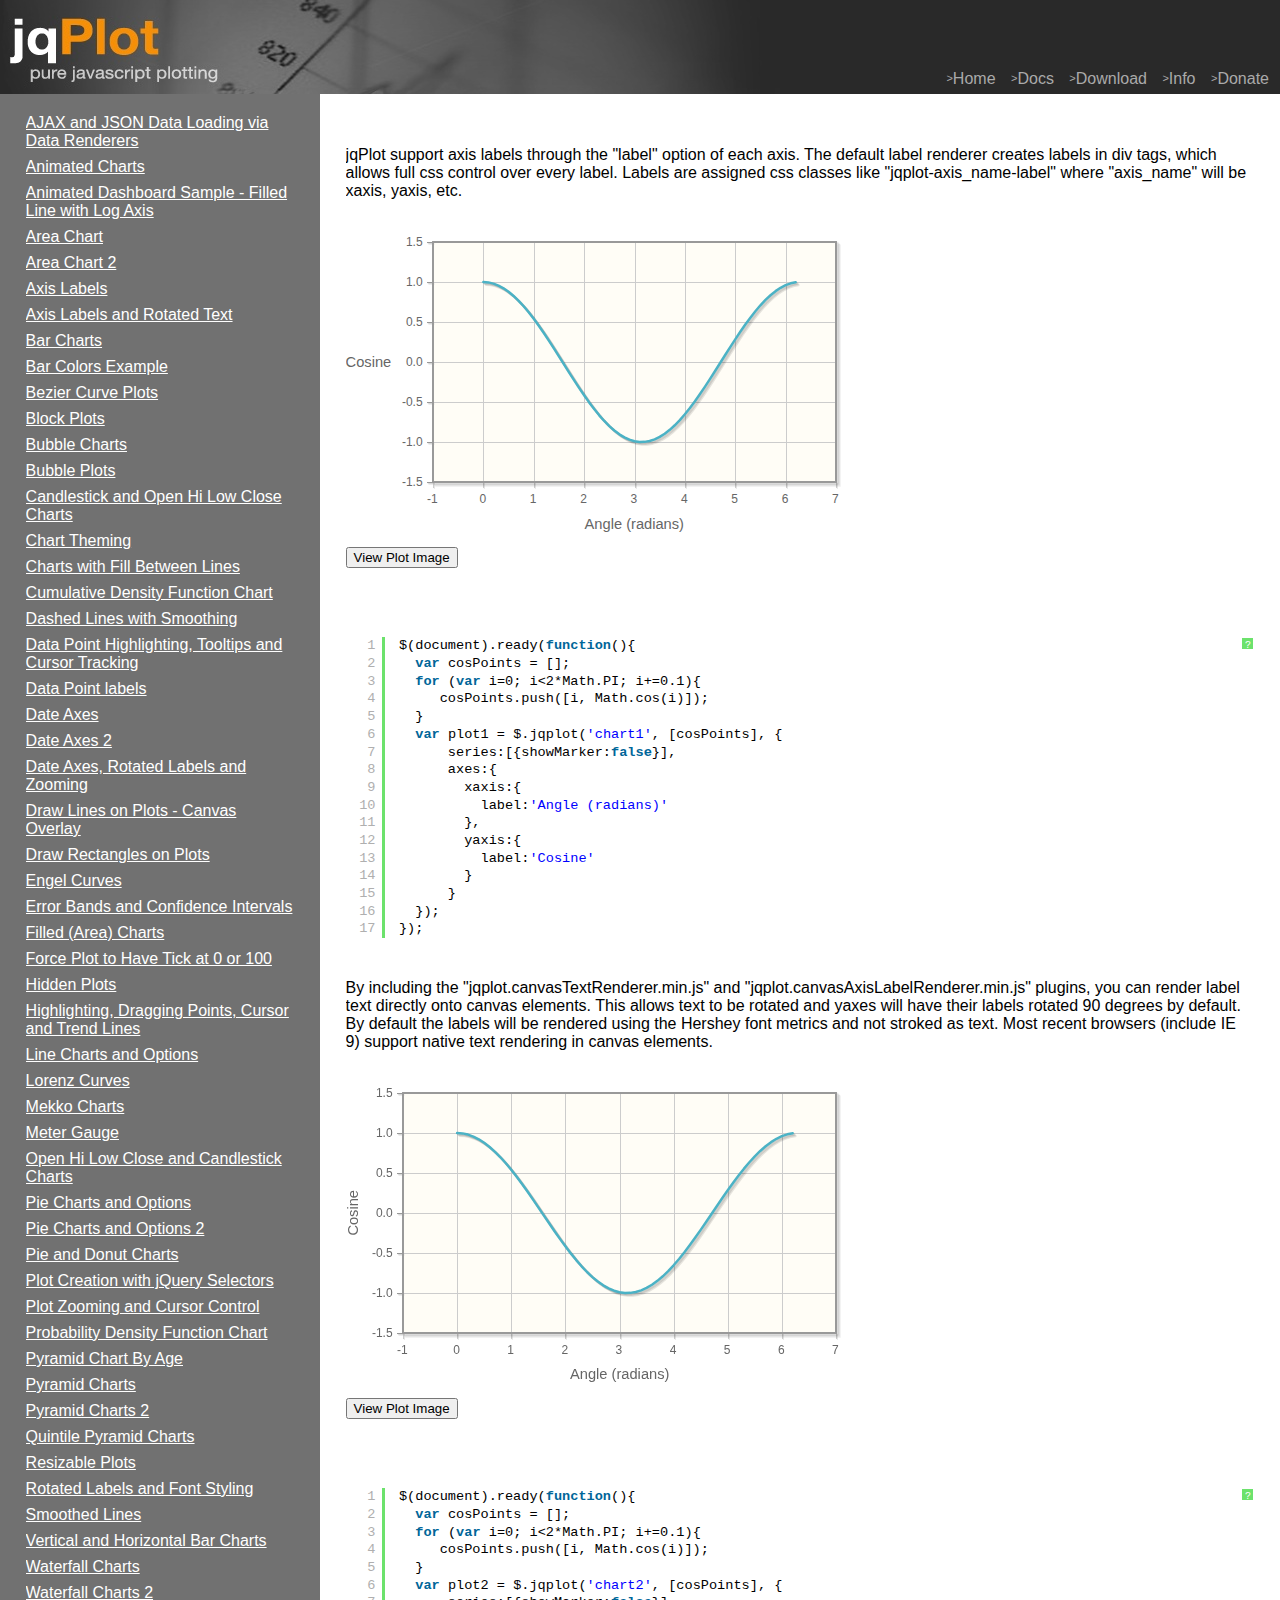
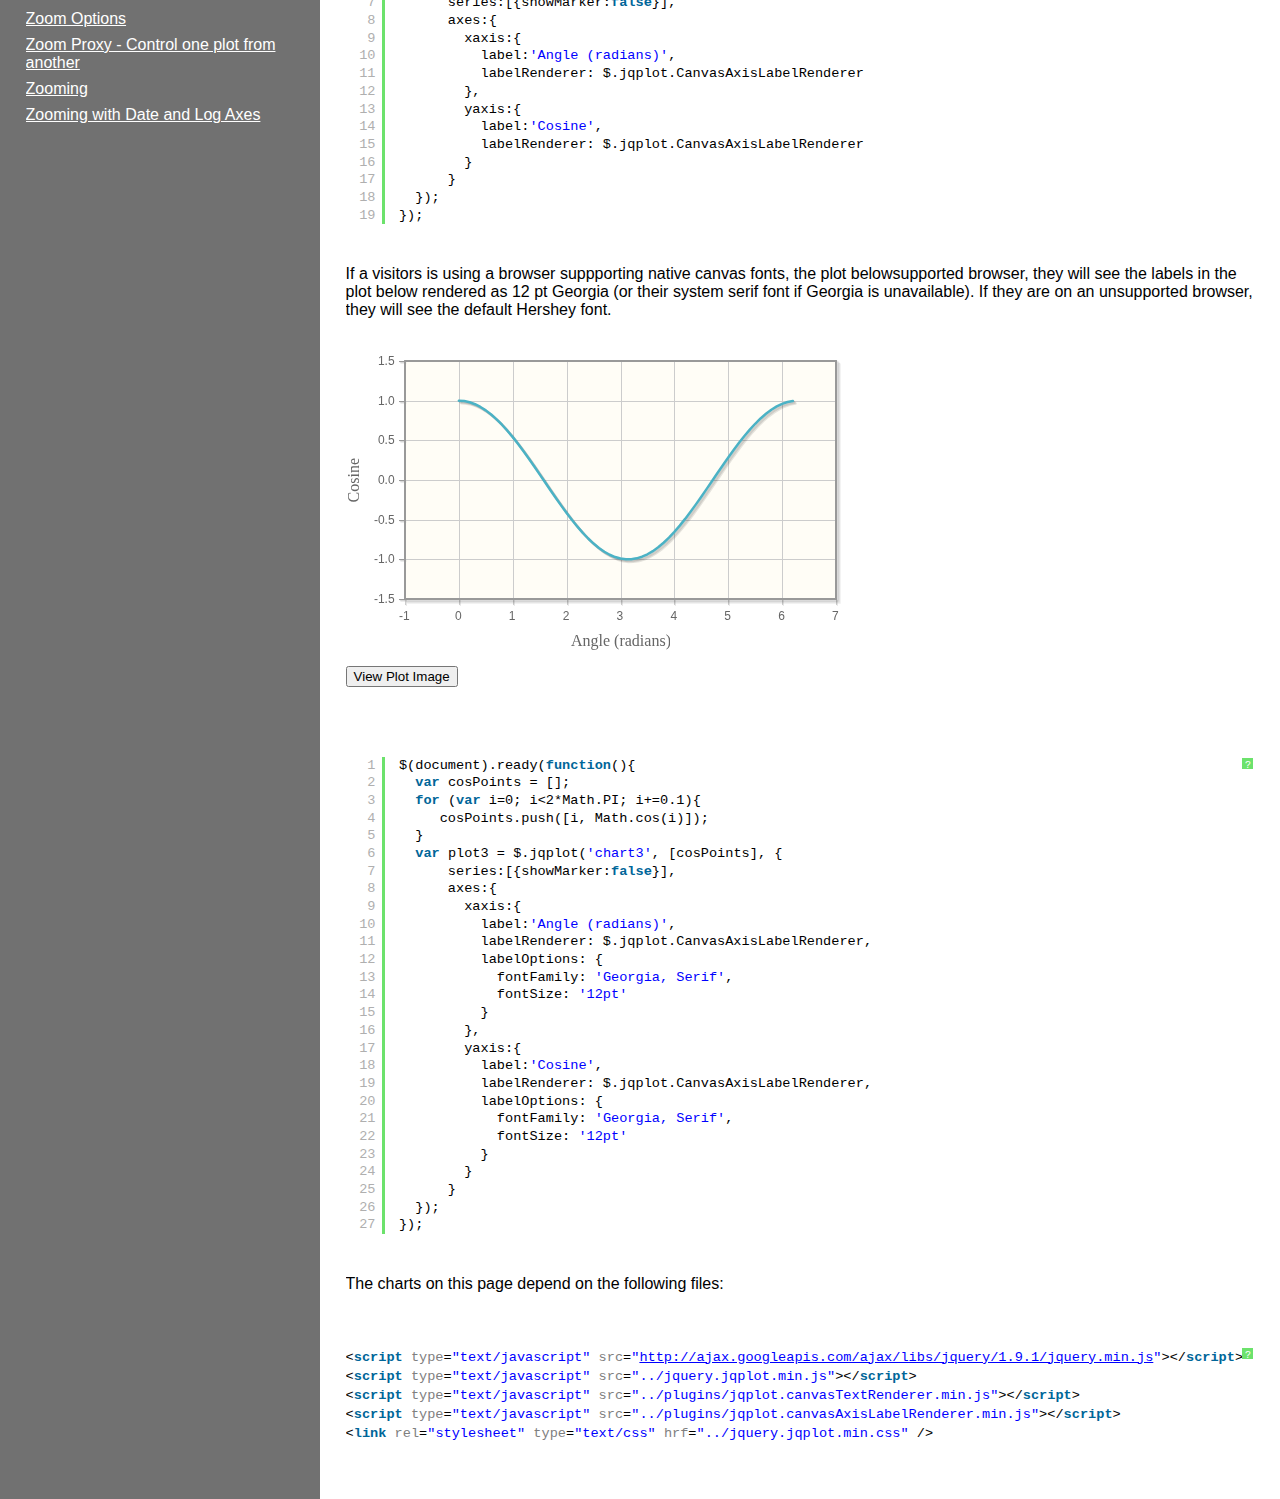
<file: web/src/examples/axisLabelTests.html>
<!DOCTYPE html>

<html>
<head>

    <title>Axis Labels</title>

    <link class="include" rel="stylesheet" type="text/css" href="../jquery.jqplot.min.css" />
    <link rel="stylesheet" type="text/css" href="examples.min.css" />
    <link type="text/css" rel="stylesheet" href="syntaxhighlighter/styles/shCoreDefault.min.css" />
    <link type="text/css" rel="stylesheet" href="syntaxhighlighter/styles/shThemejqPlot.min.css" />
  
    <!--[if lt IE 9]><script language="javascript" type="text/javascript" src="../excanvas.js"></script><![endif]-->
    <script class="include" type="text/javascript" src="http://ajax.googleapis.com/ajax/libs/jquery/1.9.1/jquery.min.js"></script>
    
   
</head>
<body>
    <div id="header">
        <div class="nav">
            <a class="nav" href="../../../index.php"><span>&gt;</span>Home</a>
            <a class="nav"  href="../../../docs/"><span>&gt;</span>Docs</a>
            <a class="nav"  href="../../download/"><span>&gt;</span>Download</a>
            <a class="nav" href="../../../info.php"><span>&gt;</span>Info</a>
            <a class="nav"  href="../../../donate.php"><span>&gt;</span>Donate</a>
        </div>
    </div>
    <div class="colmask leftmenu">
      <div class="colleft">
        <div class="col1" id="example-content">

  
<!-- Example scripts go here -->

<p>jqPlot support axis labels through the "label" option of each axis.  The default label renderer creates labels in div tags, which allows full css control over every label.  Labels are assigned css classes like "jqplot-axis_name-label" where "axis_name" will be xaxis, yaxis, etc.</p>

<div id="chart1" style="height:300px; width:500px;"></div>

<pre class="code prettyprint brush: js"></pre>


<p>By including the "jqplot.canvasTextRenderer.min.js" and "jqplot.canvasAxisLabelRenderer.min.js" plugins, you can render label text directly onto canvas elements.  This allows text to be rotated and yaxes will have their labels rotated 90 degrees by default.   By default the labels will be rendered using the Hershey font metrics and not stroked as text.  Most recent browsers (include IE 9) support native text rendering in canvas elements.</p>

<div id="chart2" style="height:300px; width:500px;"></div>

<pre class="code prettyprint brush: js"></pre>

      
<p>If a visitors is using a browser suppporting native canvas fonts, the plot belowsupported browser, they will see the labels in the plot below rendered as 12 pt Georgia (or their system serif font if Georgia is unavailable).  If they are on an unsupported browser, they will see the default Hershey font.</p>

<div id="chart3" style="height:300px; width:500px;"></div>

<pre class="code prettyprint brush: js"></pre>


  
<script class="code" type="text/javascript">
$(document).ready(function(){
  var cosPoints = []; 
  for (var i=0; i<2*Math.PI; i+=0.1){ 
     cosPoints.push([i, Math.cos(i)]); 
  } 
  var plot1 = $.jqplot('chart1', [cosPoints], {  
      series:[{showMarker:false}],
      axes:{
        xaxis:{
          label:'Angle (radians)'
        },
        yaxis:{
          label:'Cosine'
        }
      }
  });
});
</script>
  
<script class="code" type="text/javascript">
$(document).ready(function(){
  var cosPoints = []; 
  for (var i=0; i<2*Math.PI; i+=0.1){ 
     cosPoints.push([i, Math.cos(i)]); 
  } 
  var plot2 = $.jqplot('chart2', [cosPoints], {  
      series:[{showMarker:false}],
      axes:{
        xaxis:{
          label:'Angle (radians)',
          labelRenderer: $.jqplot.CanvasAxisLabelRenderer
        },
        yaxis:{
          label:'Cosine',
          labelRenderer: $.jqplot.CanvasAxisLabelRenderer
        }
      }
  });
});
</script>
  
<script class="code" type="text/javascript">
$(document).ready(function(){
  var cosPoints = []; 
  for (var i=0; i<2*Math.PI; i+=0.1){ 
     cosPoints.push([i, Math.cos(i)]); 
  } 
  var plot3 = $.jqplot('chart3', [cosPoints], {  
      series:[{showMarker:false}],
      axes:{
        xaxis:{
          label:'Angle (radians)',
          labelRenderer: $.jqplot.CanvasAxisLabelRenderer,
          labelOptions: {
            fontFamily: 'Georgia, Serif',
            fontSize: '12pt'
          }
        },
        yaxis:{
          label:'Cosine',
          labelRenderer: $.jqplot.CanvasAxisLabelRenderer,
          labelOptions: {
            fontFamily: 'Georgia, Serif',
            fontSize: '12pt'
          }
        }
      }
  });
});
</script>



<!-- End example scripts -->

<!-- Don't touch this! -->


    <script class="include" type="text/javascript" src="../jquery.jqplot.min.js"></script>
    <script type="text/javascript" src="syntaxhighlighter/scripts/shCore.min.js"></script>
    <script type="text/javascript" src="syntaxhighlighter/scripts/shBrushJScript.min.js"></script>
    <script type="text/javascript" src="syntaxhighlighter/scripts/shBrushXml.min.js"></script>
<!-- End Don't touch this! -->

<!-- Additional plugins go here -->

  <script class="include" type="text/javascript" src="../plugins/jqplot.canvasTextRenderer.min.js"></script>
  <script class="include" type="text/javascript" src="../plugins/jqplot.canvasAxisLabelRenderer.min.js"></script>

<!-- End additional plugins -->

        </div>
         <div class="col2">

           <div class="example-link"><a class="example-link" href="data-renderers.html">AJAX and JSON Data Loading via Data Renderers</a></div>
           <div class="example-link"><a class="example-link" href="barLineAnimated.html">Animated Charts</a></div>
           <div class="example-link"><a class="example-link" href="dashboardWidget.html">Animated Dashboard Sample - Filled Line with Log Axis</a></div>
           <div class="example-link"><a class="example-link" href="kcp_area.html">Area Chart</a></div>
           <div class="example-link"><a class="example-link" href="kcp_area2.html">Area Chart 2</a></div>
           <div class="example-link"><a class="example-link" href="axisLabelTests.html">Axis Labels</a></div>
           <div class="example-link"><a class="example-link" href="axisLabelsRotatedText.html">Axis Labels and Rotated Text</a></div>
           <div class="example-link"><a class="example-link" href="barTest.html">Bar Charts</a></div>
           <div class="example-link"><a class="example-link" href="multipleBarColors.html">Bar Colors Example</a></div>
           <div class="example-link"><a class="example-link" href="bezierCurve.html">Bezier Curve Plots</a></div>
           <div class="example-link"><a class="example-link" href="blockPlot.html">Block Plots</a></div>
           <div class="example-link"><a class="example-link" href="bubbleChart.html">Bubble Charts</a></div>
           <div class="example-link"><a class="example-link" href="bubble-plots.html">Bubble Plots</a></div>
           <div class="example-link"><a class="example-link" href="candlestick.html">Candlestick and Open Hi Low Close Charts</a></div>
           <div class="example-link"><a class="example-link" href="theming.html">Chart Theming</a></div>
           <div class="example-link"><a class="example-link" href="fillBetweenLines.html">Charts with Fill Between Lines</a></div>
           <div class="example-link"><a class="example-link" href="kcp_cdf.html">Cumulative Density Function Chart</a></div>
           <div class="example-link"><a class="example-link" href="dashedLines.html">Dashed Lines with Smoothing</a></div>
           <div class="example-link"><a class="example-link" href="cursor-highlighter.html">Data Point Highlighting, Tooltips and Cursor Tracking</a></div>
           <div class="example-link"><a class="example-link" href="point-labels.html">Data Point labels</a></div>
           <div class="example-link"><a class="example-link" href="date-axes.html">Date Axes</a></div>
           <div class="example-link"><a class="example-link" href="dateAxisRenderer.html">Date Axes 2</a></div>
           <div class="example-link"><a class="example-link" href="rotatedTickLabelsZoom.html">Date Axes, Rotated Labels and Zooming</a></div>
           <div class="example-link"><a class="example-link" href="canvas-overlay.html">Draw Lines on Plots - Canvas Overlay</a></div>
           <div class="example-link"><a class="example-link" href="draw-rectangles.html">Draw Rectangles on Plots</a></div>
           <div class="example-link"><a class="example-link" href="kcp_engel.html">Engel Curves</a></div>
           <div class="example-link"><a class="example-link" href="bandedLine.html">Error Bands and Confidence Intervals</a></div>
           <div class="example-link"><a class="example-link" href="area.html">Filled (Area) Charts</a></div>
           <div class="example-link"><a class="example-link" href="axisScalingForceTickAt.html">Force Plot to Have Tick at 0 or 100</a></div>
           <div class="example-link"><a class="example-link" href="hiddenPlotsInTabs.html">Hidden Plots</a></div>
           <div class="example-link"><a class="example-link" href="customHighlighterCursorTrendline.html">Highlighting, Dragging Points, Cursor and Trend Lines</a></div>
           <div class="example-link"><a class="example-link" href="line-charts.html">Line Charts and Options</a></div>
           <div class="example-link"><a class="example-link" href="kcp_lorenz.html">Lorenz Curves</a></div>
           <div class="example-link"><a class="example-link" href="mekkoCharts.html">Mekko Charts</a></div>
           <div class="example-link"><a class="example-link" href="meterGauge.html">Meter Gauge</a></div>
           <div class="example-link"><a class="example-link" href="candlestick-charts.html">Open Hi Low Close and Candlestick Charts</a></div>
           <div class="example-link"><a class="example-link" href="pieTest.html">Pie Charts and Options</a></div>
           <div class="example-link"><a class="example-link" href="pieTest4.html">Pie Charts and Options 2</a></div>
           <div class="example-link"><a class="example-link" href="pie-donut-charts.html">Pie and Donut Charts</a></div>
           <div class="example-link"><a class="example-link" href="selectorSyntax.html">Plot Creation with jQuery Selectors</a></div>
           <div class="example-link"><a class="example-link" href="zooming.html">Plot Zooming and Cursor Control</a></div>
           <div class="example-link"><a class="example-link" href="kcp_pdf.html">Probability Density Function Chart</a></div>
           <div class="example-link"><a class="example-link" href="kcp_pyramid_by_age.html">Pyramid Chart By Age</a></div>
           <div class="example-link"><a class="example-link" href="kcp_pyramid.html">Pyramid Charts</a></div>
           <div class="example-link"><a class="example-link" href="kcp_pyramid2.html">Pyramid Charts 2</a></div>
           <div class="example-link"><a class="example-link" href="kcp_quintiles.html">Quintile Pyramid Charts</a></div>
           <div class="example-link"><a class="example-link" href="resizablePlot.html">Resizable Plots</a></div>
           <div class="example-link"><a class="example-link" href="rotated-tick-labels.html">Rotated Labels and Font Styling</a></div>
           <div class="example-link"><a class="example-link" href="smoothedLine.html">Smoothed Lines</a></div>
           <div class="example-link"><a class="example-link" href="bar-charts.html">Vertical and Horizontal Bar Charts</a></div>
           <div class="example-link"><a class="example-link" href="waterfall.html">Waterfall Charts</a></div>
           <div class="example-link"><a class="example-link" href="waterfall2.html">Waterfall Charts 2</a></div>
           <div class="example-link"><a class="example-link" href="zoomOptions.html">Zoom Options</a></div>
           <div class="example-link"><a class="example-link" href="zoomProxy.html">Zoom Proxy - Control one plot from another</a></div>
           <div class="example-link"><a class="example-link" href="zoom1.html">Zooming</a></div>
           <div class="example-link"><a class="example-link" href="dateAxisLogAxisZooming.html">Zooming with Date and Log Axes</a></div>

         </div>
               </div>
    </div>
    <script type="text/javascript" src="example.min.js"></script>

</body>


</html>
</file>
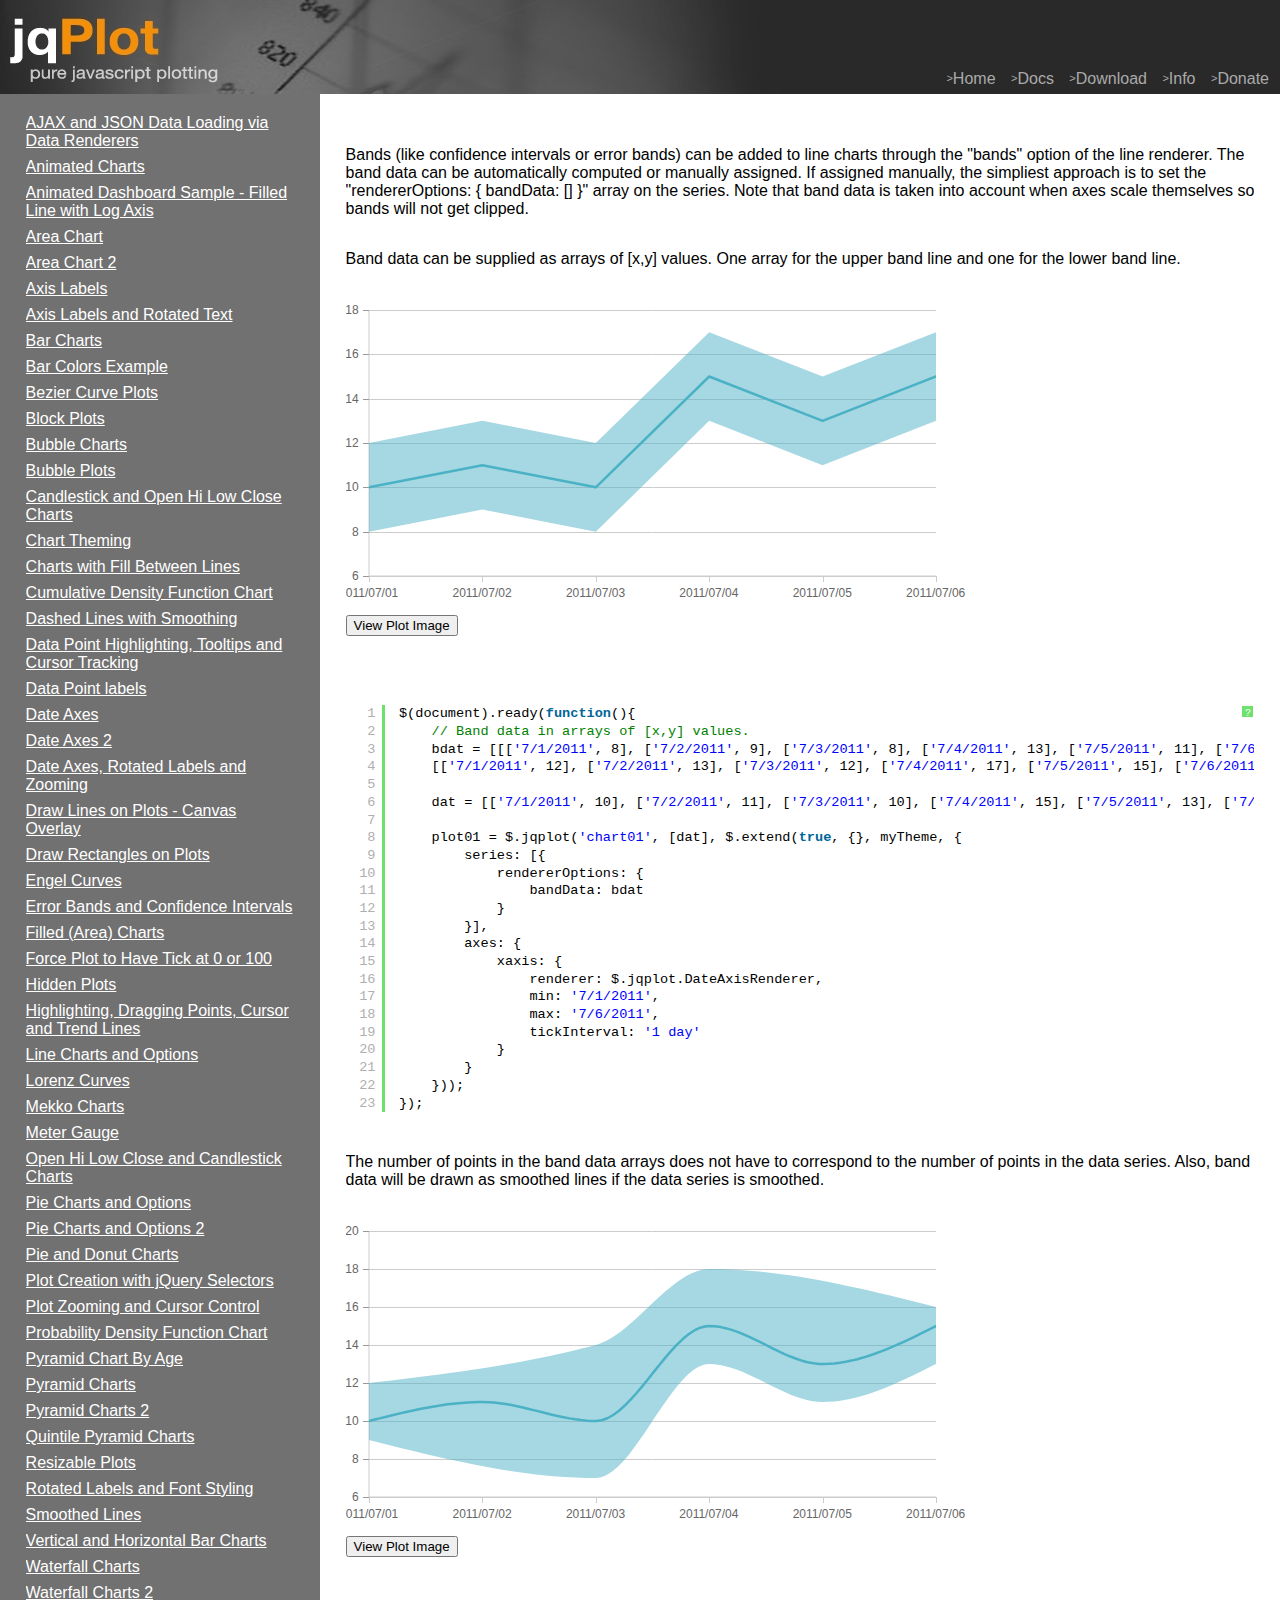
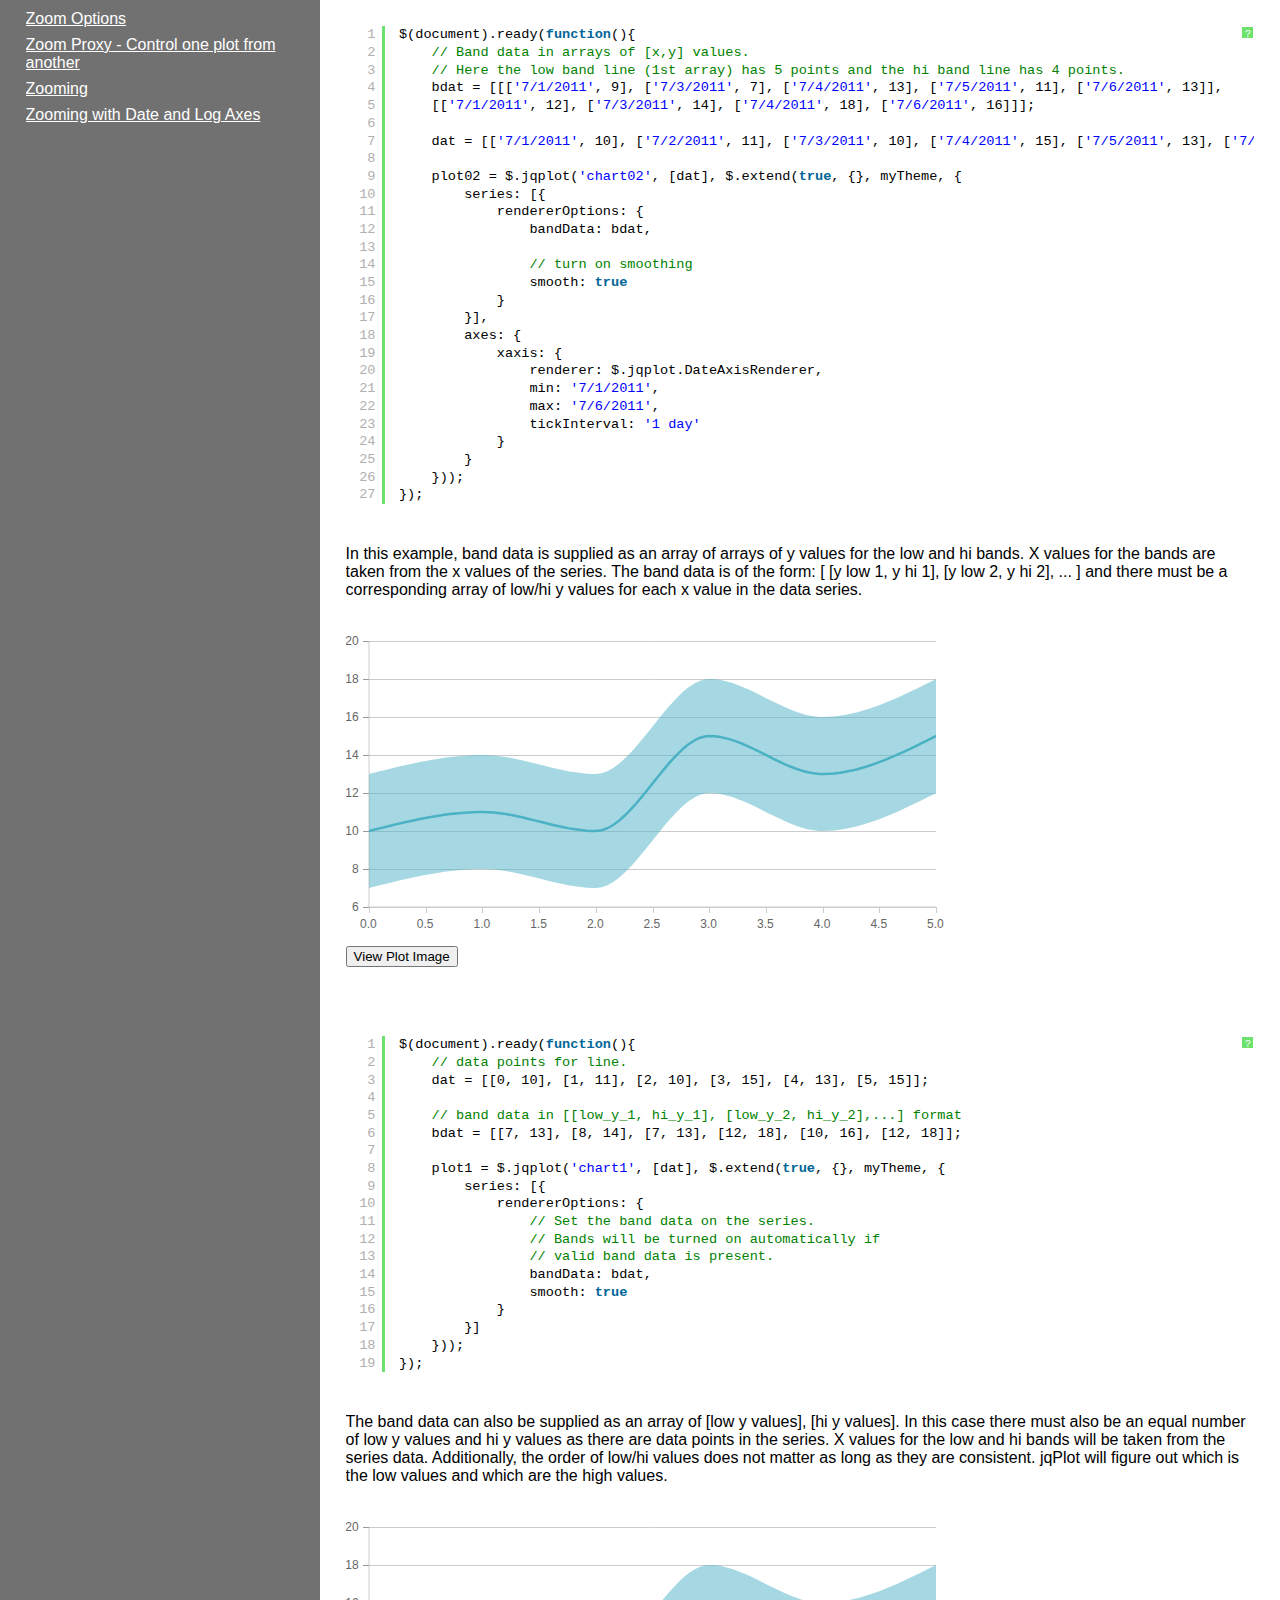
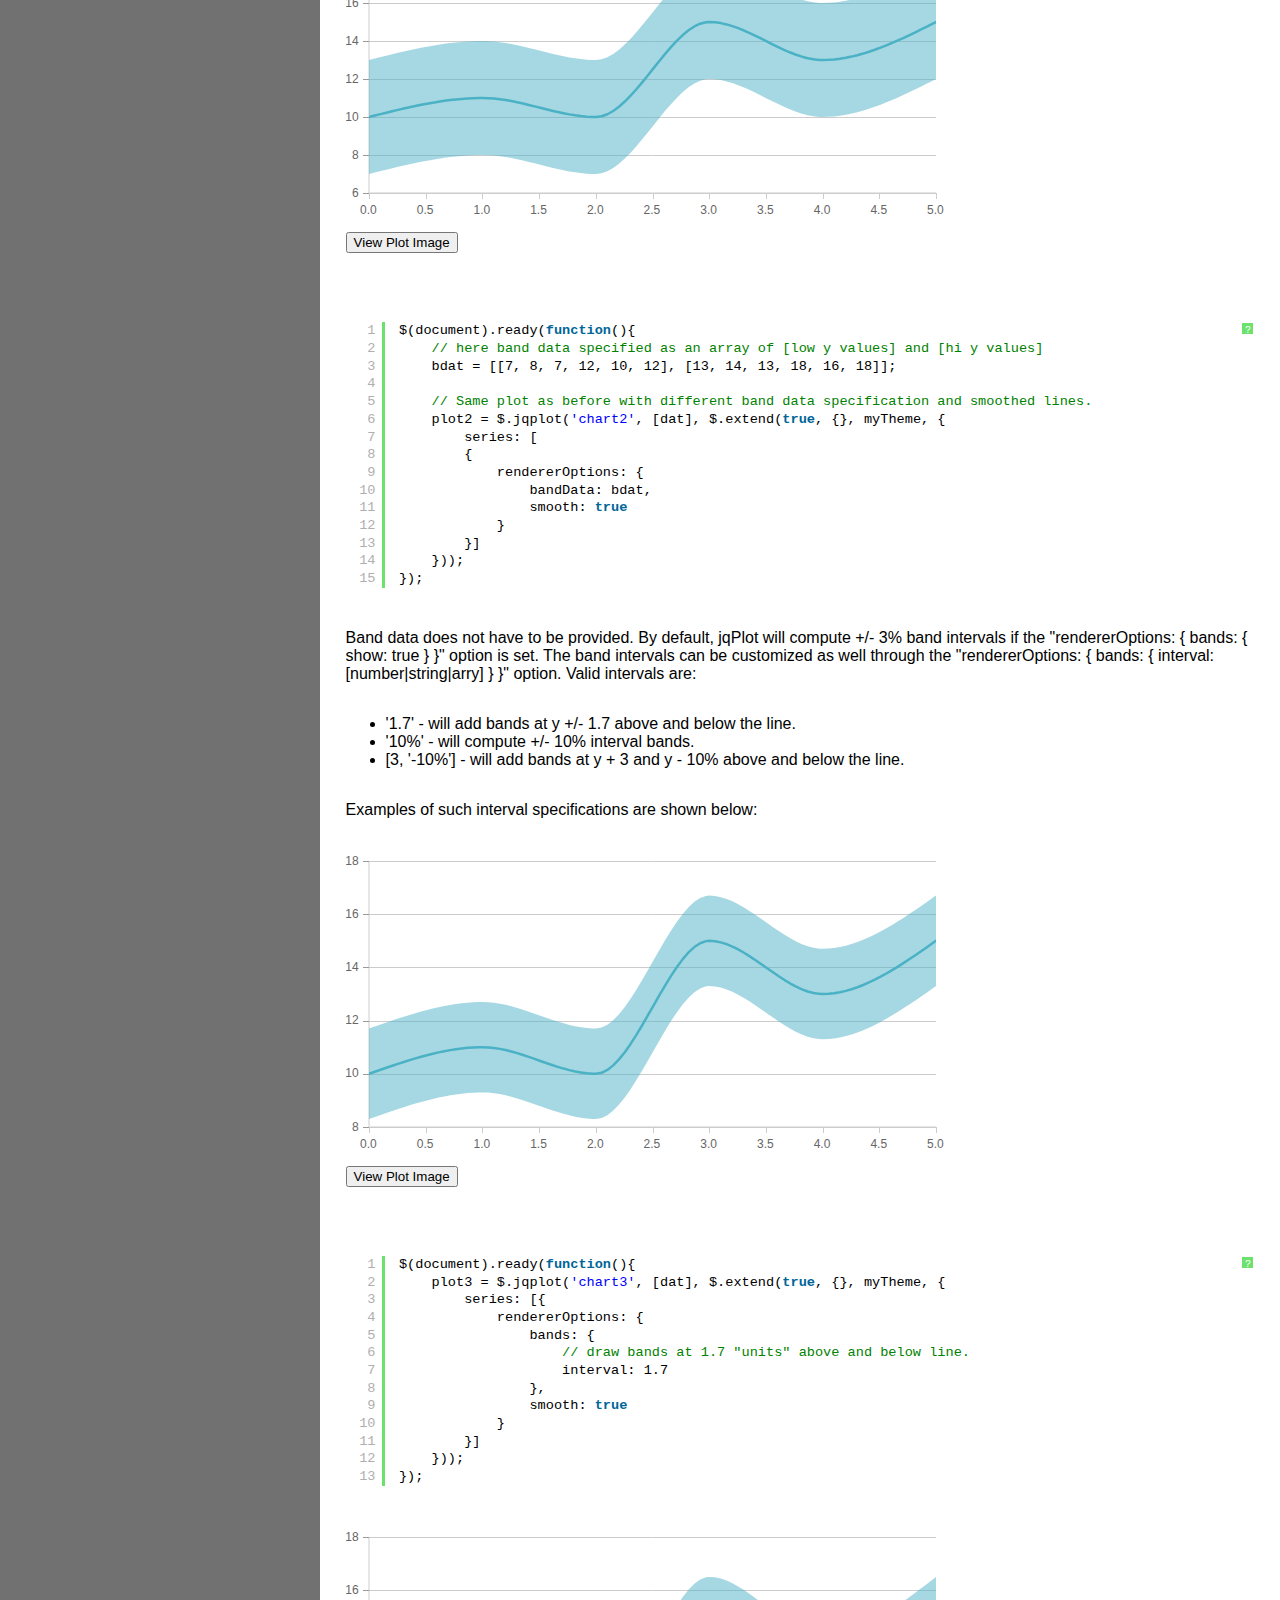
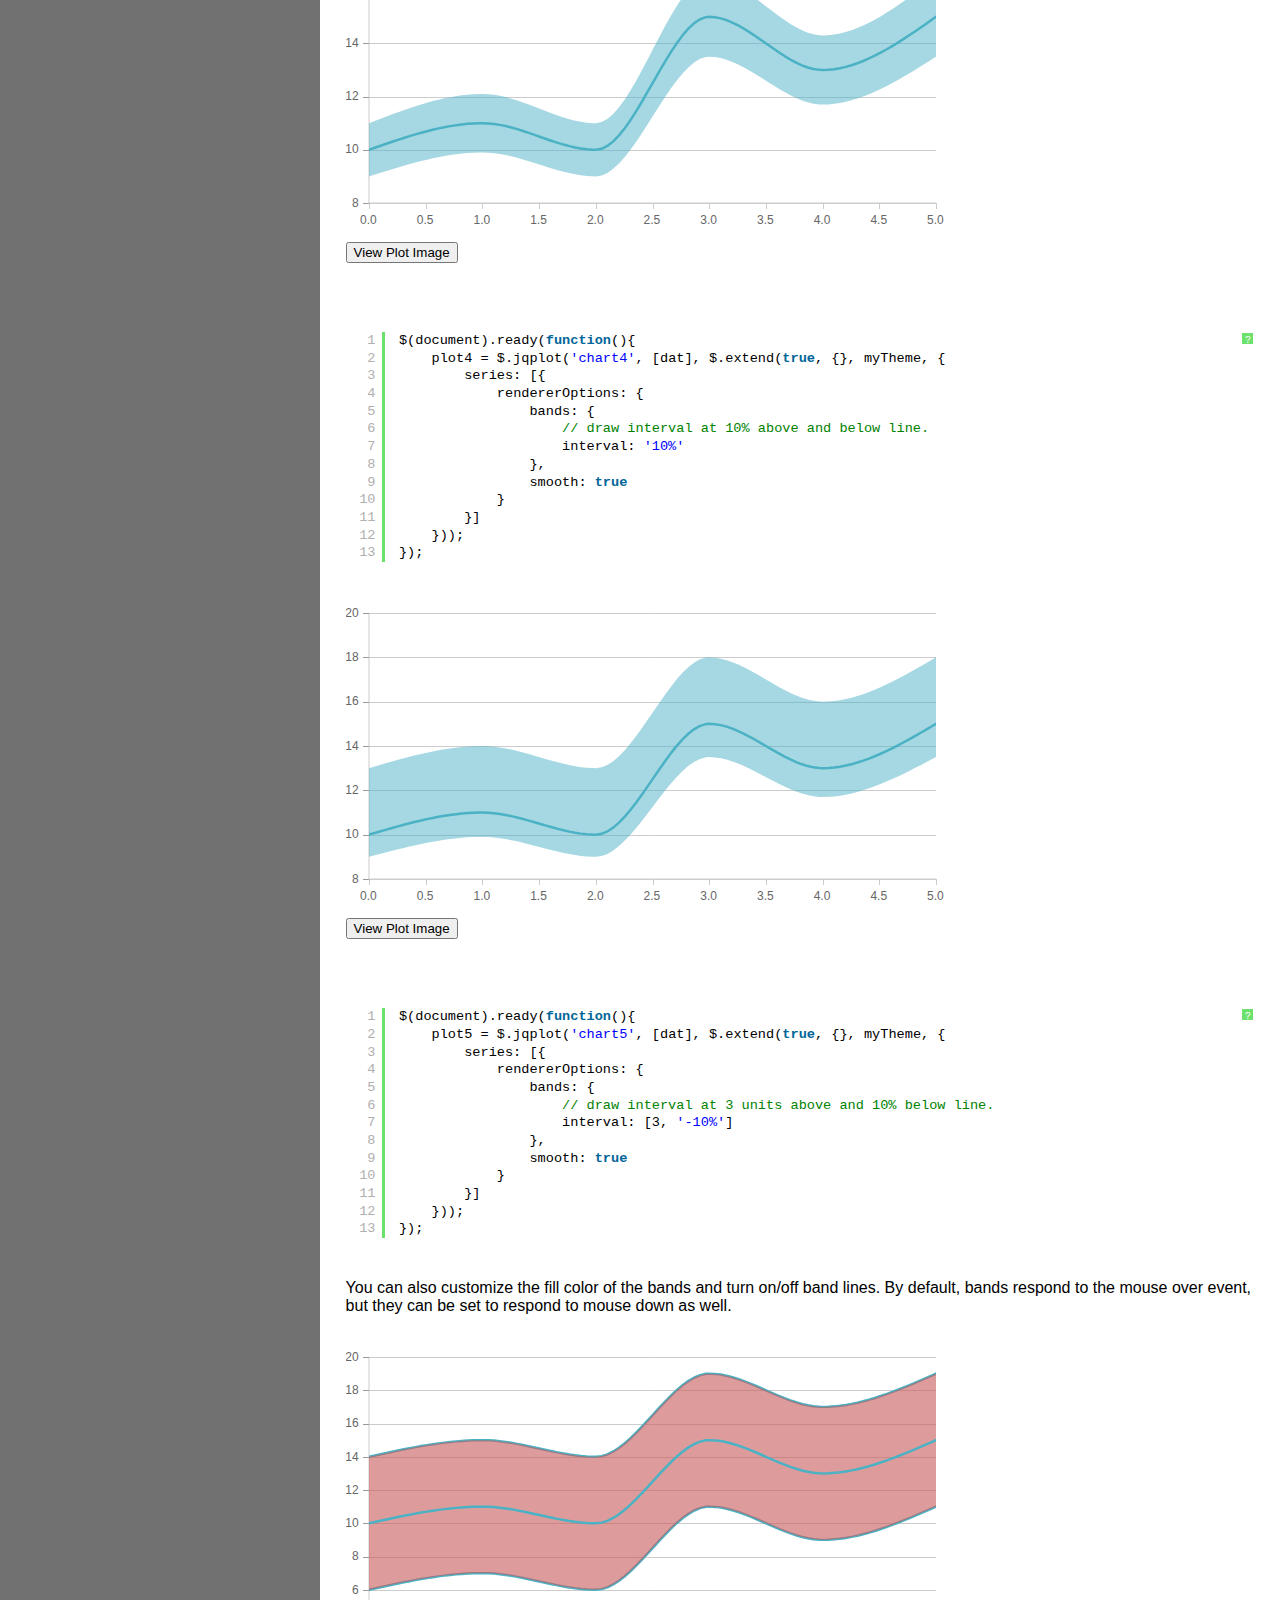
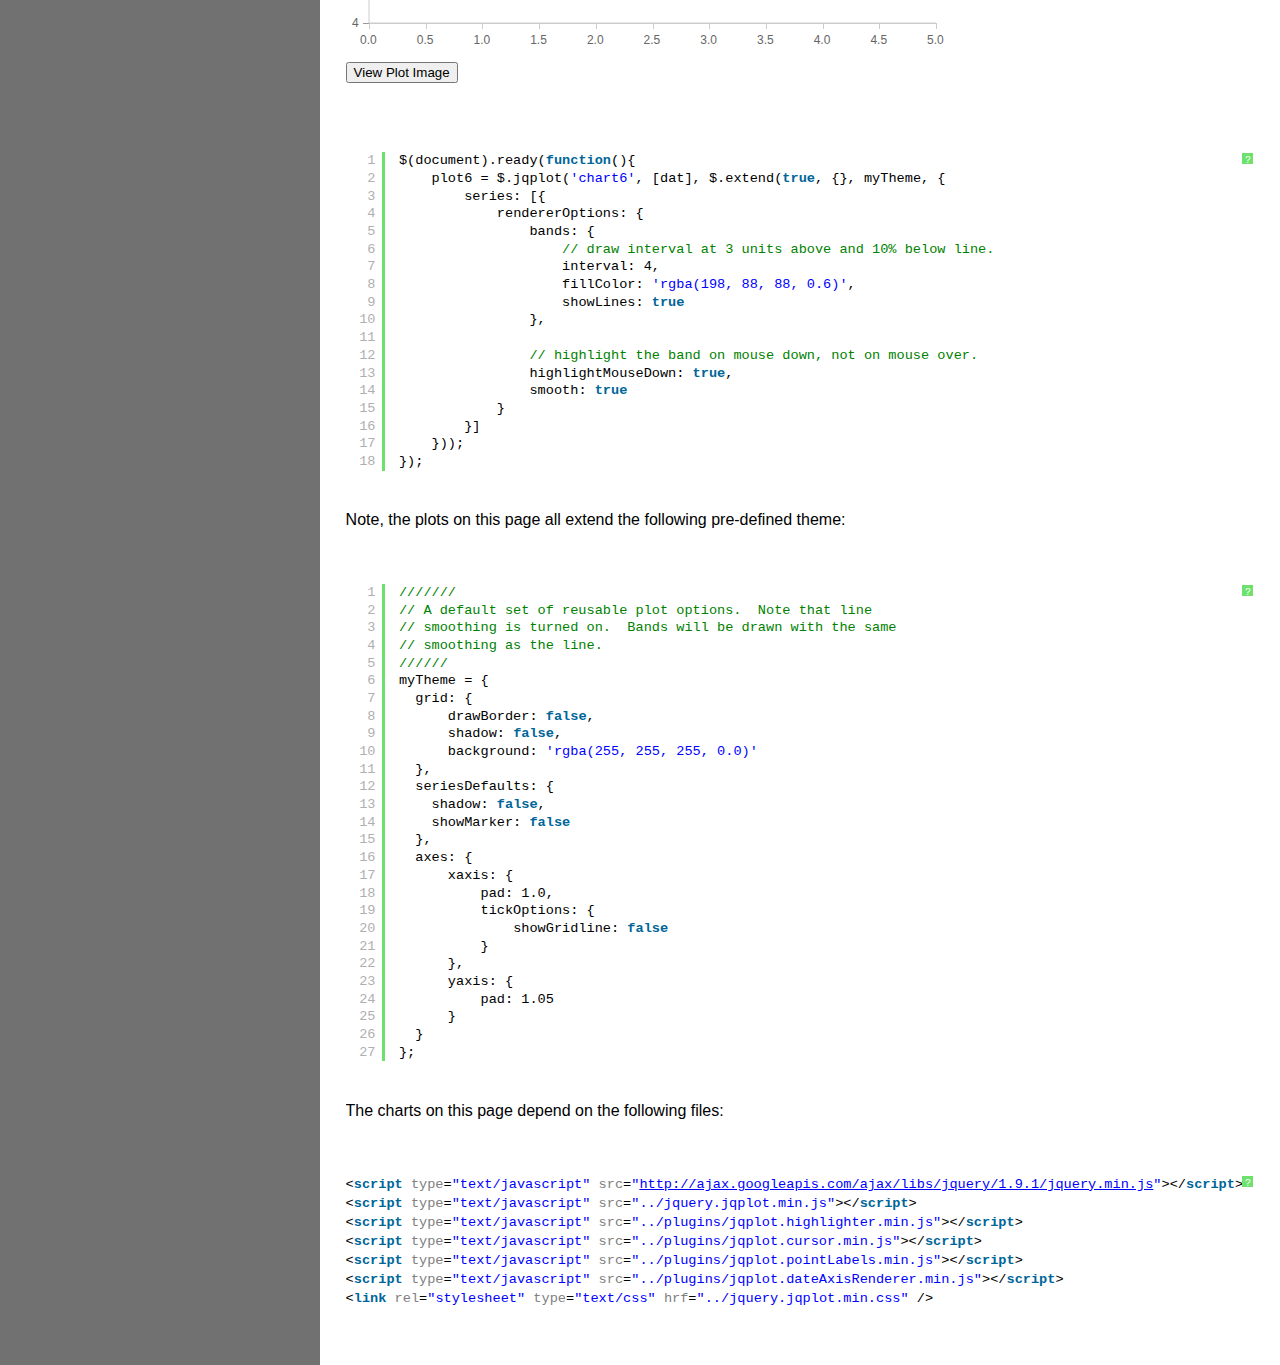
<file: web/src/examples/bandedLine.html>
<!DOCTYPE html>

<html>
<head>

    <title>Error Bands and Confidence Intervals</title>

    <link class="include" rel="stylesheet" type="text/css" href="../jquery.jqplot.min.css" />
    <link rel="stylesheet" type="text/css" href="examples.min.css" />
    <link type="text/css" rel="stylesheet" href="syntaxhighlighter/styles/shCoreDefault.min.css" />
    <link type="text/css" rel="stylesheet" href="syntaxhighlighter/styles/shThemejqPlot.min.css" />
  
    <!--[if lt IE 9]><script language="javascript" type="text/javascript" src="../excanvas.js"></script><![endif]-->
    <script class="include" type="text/javascript" src="http://ajax.googleapis.com/ajax/libs/jquery/1.9.1/jquery.min.js"></script>
    
   
</head>
<body>
    <div id="header">
        <div class="nav">
            <a class="nav" href="../../../index.php"><span>&gt;</span>Home</a>
            <a class="nav"  href="../../../docs/"><span>&gt;</span>Docs</a>
            <a class="nav"  href="../../download/"><span>&gt;</span>Download</a>
            <a class="nav" href="../../../info.php"><span>&gt;</span>Info</a>
            <a class="nav"  href="../../../donate.php"><span>&gt;</span>Donate</a>
        </div>
    </div>
    <div class="colmask leftmenu">
      <div class="colleft">
        <div class="col1" id="example-content">

  
<!-- Example scripts go here -->
<p>Bands (like confidence intervals or error bands) can be added to line charts through the "bands" option of the line renderer.  The band data can be automatically computed or manually assigned.  If assigned manually, the simpliest approach is to set the "rendererOptions: { bandData: [] }" array on the series.  Note that band data is taken into account when axes scale themselves so bands will not get clipped.</p>


<p>Band data can be supplied as arrays of [x,y] values.  One array for the upper band line and one for the lower band line.</p>

 <div id="chart01" style="height:300px; width:600px;"></div>
    <pre class="code brush:js"></pre>


<p>The number of points in the band data arrays does not have to correspond to the number of points in the data series.  Also, band data will be drawn as smoothed lines if the data series is smoothed.</p>

 <div id="chart02" style="height:300px; width:600px;"></div>
    <pre class="code brush:js"></pre>

<p>In this example, band data is supplied as an array of arrays of y values for the low and hi bands.  X values for the bands are taken from the x values of the series.  The band data is of the form:  [ [y low 1, y hi 1], [y low 2, y hi 2], ... ] and there must be a corresponding array of low/hi y values for each x value in the data series.</p>

 <div id="chart1" style="height:300px; width:600px;"></div>
    <pre class="code brush:js"></pre>

<p>The band data can also be supplied as an array of [low y values], [hi y values].  In this case there must also be an equal number of low y values and hi y values as there are data points in the series.  X values for the low and hi bands will be taken from the series data.  Additionally, the order of low/hi values does not matter as long as they are consistent.  jqPlot will figure out which is the low values and which are the high values.</p>

 <div id="chart2" style="height:300px; width:600px;"></div>
    <pre class="code brush:js"></pre>

<p>Band data does not have to be provided.  By default, jqPlot will compute +/- 3% band intervals if the "rendererOptions: { bands: { show: true } }" option is set.  The band intervals can be customized as well through the "rendererOptions: { bands: { interval: [number|string|arry] } }" option.  Valid intervals are:</p>

<ul>
<li> '1.7' - will add bands at y +/- 1.7 above and below the line.</li>
<li> '10%' - will compute +/- 10% interval bands.</li>
<li> [3, '-10%'] - will add bands at y + 3 and y - 10% above and below the line.</li>
</ul>

<p>Examples of such interval specifications are shown below:</p>

 <div id="chart3" style="height:300px; width:600px;"></div>
    <pre class="code brush:js"></pre>
 <div id="chart4" style="height:300px; width:600px;"></div>
    <pre class="code brush:js"></pre>

 <div id="chart5" style="height:300px; width:600px;"></div>
    <pre class="code brush:js"></pre>
    
<p>You can also customize the fill color of the bands and turn on/off band lines.  By default, bands respond to the mouse over event, but they can be set to respond to mouse down as well.</p>
 <div id="chart6" style="height:300px; width:600px;"></div>
    <pre class="code brush:js"></pre>

<p>Note, the plots on this page all extend the following pre-defined theme:</p>

    <pre class="code brush:js"></pre>


<script class="code" type="text/javascript">
$(document).ready(function(){
    // Band data in arrays of [x,y] values.
    bdat = [[['7/1/2011', 8], ['7/2/2011', 9], ['7/3/2011', 8], ['7/4/2011', 13], ['7/5/2011', 11], ['7/6/2011', 13]], 
    [['7/1/2011', 12], ['7/2/2011', 13], ['7/3/2011', 12], ['7/4/2011', 17], ['7/5/2011', 15], ['7/6/2011', 17]]];
    
    dat = [['7/1/2011', 10], ['7/2/2011', 11], ['7/3/2011', 10], ['7/4/2011', 15], ['7/5/2011', 13], ['7/6/2011', 15]];

    plot01 = $.jqplot('chart01', [dat], $.extend(true, {}, myTheme, {
        series: [{
            rendererOptions: {
                bandData: bdat
            }
        }],
        axes: {
            xaxis: {
                renderer: $.jqplot.DateAxisRenderer,
                min: '7/1/2011',
                max: '7/6/2011',
                tickInterval: '1 day'
            }
        }
    }));
});
</script>

<script class="code" type="text/javascript">
$(document).ready(function(){
    // Band data in arrays of [x,y] values.
    // Here the low band line (1st array) has 5 points and the hi band line has 4 points.
    bdat = [[['7/1/2011', 9], ['7/3/2011', 7], ['7/4/2011', 13], ['7/5/2011', 11], ['7/6/2011', 13]], 
    [['7/1/2011', 12], ['7/3/2011', 14], ['7/4/2011', 18], ['7/6/2011', 16]]];
    
    dat = [['7/1/2011', 10], ['7/2/2011', 11], ['7/3/2011', 10], ['7/4/2011', 15], ['7/5/2011', 13], ['7/6/2011', 15]];

    plot02 = $.jqplot('chart02', [dat], $.extend(true, {}, myTheme, {
        series: [{
            rendererOptions: {
                bandData: bdat,

                // turn on smoothing
                smooth: true
            }
        }],
        axes: {
            xaxis: {
                renderer: $.jqplot.DateAxisRenderer,
                min: '7/1/2011',
                max: '7/6/2011',
                tickInterval: '1 day'
            }
        }
    }));
});
</script>

<script class="code" type="text/javascript">
$(document).ready(function(){
    // data points for line.
    dat = [[0, 10], [1, 11], [2, 10], [3, 15], [4, 13], [5, 15]];

    // band data in [[low_y_1, hi_y_1], [low_y_2, hi_y_2],...] format
    bdat = [[7, 13], [8, 14], [7, 13], [12, 18], [10, 16], [12, 18]];

    plot1 = $.jqplot('chart1', [dat], $.extend(true, {}, myTheme, {
        series: [{
            rendererOptions: {
                // Set the band data on the series.
                // Bands will be turned on automatically if
                // valid band data is present.
                bandData: bdat,
                smooth: true
            }
        }]
    }));
});

</script>


<script class="code" type="text/javascript">

$(document).ready(function(){
    // here band data specified as an array of [low y values] and [hi y values]
    bdat = [[7, 8, 7, 12, 10, 12], [13, 14, 13, 18, 16, 18]];

    // Same plot as before with different band data specification and smoothed lines.
    plot2 = $.jqplot('chart2', [dat], $.extend(true, {}, myTheme, {
        series: [
        {
            rendererOptions: {
                bandData: bdat,
                smooth: true
            }
        }]
    }));
});

</script>

<script class="code" type="text/javascript">
$(document).ready(function(){
    plot3 = $.jqplot('chart3', [dat], $.extend(true, {}, myTheme, {
        series: [{
            rendererOptions: {
                bands: {
                    // draw bands at 1.7 "units" above and below line.
                    interval: 1.7
                },
                smooth: true
            }
        }]
    }));
});

</script>

<script class="code" type="text/javascript">
$(document).ready(function(){
    plot4 = $.jqplot('chart4', [dat], $.extend(true, {}, myTheme, {
        series: [{
            rendererOptions: {
                bands: {
                    // draw interval at 10% above and below line.
                    interval: '10%'
                },
                smooth: true
            }
        }]
    }));
});
</script>

<script class="code" type="text/javascript">
$(document).ready(function(){
    plot5 = $.jqplot('chart5', [dat], $.extend(true, {}, myTheme, {
        series: [{
            rendererOptions: {
                bands: {
                    // draw interval at 3 units above and 10% below line.
                    interval: [3, '-10%']
                },
                smooth: true
            }
        }]
    }));
});
</script>

<script class="code" type="text/javascript">
$(document).ready(function(){
    plot6 = $.jqplot('chart6', [dat], $.extend(true, {}, myTheme, {
        series: [{
            rendererOptions: {
                bands: {
                    // draw interval at 3 units above and 10% below line.
                    interval: 4,
                    fillColor: 'rgba(198, 88, 88, 0.6)',
                    showLines: true
                },

                // highlight the band on mouse down, not on mouse over.
                highlightMouseDown: true,
                smooth: true
            }
        }]
    }));
});
</script>

<script class="code" type="text/javascript">
///////
// A default set of reusable plot options.  Note that line
// smoothing is turned on.  Bands will be drawn with the same 
// smoothing as the line.
//////
myTheme = {
  grid: {
      drawBorder: false,
      shadow: false,
      background: 'rgba(255, 255, 255, 0.0)'
  },
  seriesDefaults: {
    shadow: false,
    showMarker: false
  },
  axes: {
      xaxis: {
          pad: 1.0,
          tickOptions: {
              showGridline: false
          }
      },
      yaxis: {
          pad: 1.05
      }
  }
};
</script>
<!-- End example scripts -->

<!-- Don't touch this! -->


    <script class="include" type="text/javascript" src="../jquery.jqplot.min.js"></script>
    <script type="text/javascript" src="syntaxhighlighter/scripts/shCore.min.js"></script>
    <script type="text/javascript" src="syntaxhighlighter/scripts/shBrushJScript.min.js"></script>
    <script type="text/javascript" src="syntaxhighlighter/scripts/shBrushXml.min.js"></script>
<!-- Additional plugins go here -->

    <script class="include" type="text/javascript" src="../plugins/jqplot.highlighter.min.js"></script>
    <script class="include" type="text/javascript" src="../plugins/jqplot.cursor.min.js"></script>
    <script class="include" type="text/javascript" src="../plugins/jqplot.pointLabels.min.js"></script>
    <script class="include" type="text/javascript" src="../plugins/jqplot.dateAxisRenderer.min.js"></script>

<!-- End additional plugins -->

        </div>
         <div class="col2">

           <div class="example-link"><a class="example-link" href="data-renderers.html">AJAX and JSON Data Loading via Data Renderers</a></div>
           <div class="example-link"><a class="example-link" href="barLineAnimated.html">Animated Charts</a></div>
           <div class="example-link"><a class="example-link" href="dashboardWidget.html">Animated Dashboard Sample - Filled Line with Log Axis</a></div>
           <div class="example-link"><a class="example-link" href="kcp_area.html">Area Chart</a></div>
           <div class="example-link"><a class="example-link" href="kcp_area2.html">Area Chart 2</a></div>
           <div class="example-link"><a class="example-link" href="axisLabelTests.html">Axis Labels</a></div>
           <div class="example-link"><a class="example-link" href="axisLabelsRotatedText.html">Axis Labels and Rotated Text</a></div>
           <div class="example-link"><a class="example-link" href="barTest.html">Bar Charts</a></div>
           <div class="example-link"><a class="example-link" href="multipleBarColors.html">Bar Colors Example</a></div>
           <div class="example-link"><a class="example-link" href="bezierCurve.html">Bezier Curve Plots</a></div>
           <div class="example-link"><a class="example-link" href="blockPlot.html">Block Plots</a></div>
           <div class="example-link"><a class="example-link" href="bubbleChart.html">Bubble Charts</a></div>
           <div class="example-link"><a class="example-link" href="bubble-plots.html">Bubble Plots</a></div>
           <div class="example-link"><a class="example-link" href="candlestick.html">Candlestick and Open Hi Low Close Charts</a></div>
           <div class="example-link"><a class="example-link" href="theming.html">Chart Theming</a></div>
           <div class="example-link"><a class="example-link" href="fillBetweenLines.html">Charts with Fill Between Lines</a></div>
           <div class="example-link"><a class="example-link" href="kcp_cdf.html">Cumulative Density Function Chart</a></div>
           <div class="example-link"><a class="example-link" href="dashedLines.html">Dashed Lines with Smoothing</a></div>
           <div class="example-link"><a class="example-link" href="cursor-highlighter.html">Data Point Highlighting, Tooltips and Cursor Tracking</a></div>
           <div class="example-link"><a class="example-link" href="point-labels.html">Data Point labels</a></div>
           <div class="example-link"><a class="example-link" href="date-axes.html">Date Axes</a></div>
           <div class="example-link"><a class="example-link" href="dateAxisRenderer.html">Date Axes 2</a></div>
           <div class="example-link"><a class="example-link" href="rotatedTickLabelsZoom.html">Date Axes, Rotated Labels and Zooming</a></div>
           <div class="example-link"><a class="example-link" href="canvas-overlay.html">Draw Lines on Plots - Canvas Overlay</a></div>
           <div class="example-link"><a class="example-link" href="draw-rectangles.html">Draw Rectangles on Plots</a></div>
           <div class="example-link"><a class="example-link" href="kcp_engel.html">Engel Curves</a></div>
           <div class="example-link"><a class="example-link" href="bandedLine.html">Error Bands and Confidence Intervals</a></div>
           <div class="example-link"><a class="example-link" href="area.html">Filled (Area) Charts</a></div>
           <div class="example-link"><a class="example-link" href="axisScalingForceTickAt.html">Force Plot to Have Tick at 0 or 100</a></div>
           <div class="example-link"><a class="example-link" href="hiddenPlotsInTabs.html">Hidden Plots</a></div>
           <div class="example-link"><a class="example-link" href="customHighlighterCursorTrendline.html">Highlighting, Dragging Points, Cursor and Trend Lines</a></div>
           <div class="example-link"><a class="example-link" href="line-charts.html">Line Charts and Options</a></div>
           <div class="example-link"><a class="example-link" href="kcp_lorenz.html">Lorenz Curves</a></div>
           <div class="example-link"><a class="example-link" href="mekkoCharts.html">Mekko Charts</a></div>
           <div class="example-link"><a class="example-link" href="meterGauge.html">Meter Gauge</a></div>
           <div class="example-link"><a class="example-link" href="candlestick-charts.html">Open Hi Low Close and Candlestick Charts</a></div>
           <div class="example-link"><a class="example-link" href="pieTest.html">Pie Charts and Options</a></div>
           <div class="example-link"><a class="example-link" href="pieTest4.html">Pie Charts and Options 2</a></div>
           <div class="example-link"><a class="example-link" href="pie-donut-charts.html">Pie and Donut Charts</a></div>
           <div class="example-link"><a class="example-link" href="selectorSyntax.html">Plot Creation with jQuery Selectors</a></div>
           <div class="example-link"><a class="example-link" href="zooming.html">Plot Zooming and Cursor Control</a></div>
           <div class="example-link"><a class="example-link" href="kcp_pdf.html">Probability Density Function Chart</a></div>
           <div class="example-link"><a class="example-link" href="kcp_pyramid_by_age.html">Pyramid Chart By Age</a></div>
           <div class="example-link"><a class="example-link" href="kcp_pyramid.html">Pyramid Charts</a></div>
           <div class="example-link"><a class="example-link" href="kcp_pyramid2.html">Pyramid Charts 2</a></div>
           <div class="example-link"><a class="example-link" href="kcp_quintiles.html">Quintile Pyramid Charts</a></div>
           <div class="example-link"><a class="example-link" href="resizablePlot.html">Resizable Plots</a></div>
           <div class="example-link"><a class="example-link" href="rotated-tick-labels.html">Rotated Labels and Font Styling</a></div>
           <div class="example-link"><a class="example-link" href="smoothedLine.html">Smoothed Lines</a></div>
           <div class="example-link"><a class="example-link" href="bar-charts.html">Vertical and Horizontal Bar Charts</a></div>
           <div class="example-link"><a class="example-link" href="waterfall.html">Waterfall Charts</a></div>
           <div class="example-link"><a class="example-link" href="waterfall2.html">Waterfall Charts 2</a></div>
           <div class="example-link"><a class="example-link" href="zoomOptions.html">Zoom Options</a></div>
           <div class="example-link"><a class="example-link" href="zoomProxy.html">Zoom Proxy - Control one plot from another</a></div>
           <div class="example-link"><a class="example-link" href="zoom1.html">Zooming</a></div>
           <div class="example-link"><a class="example-link" href="dateAxisLogAxisZooming.html">Zooming with Date and Log Axes</a></div>

         </div>
               </div>
    </div>
    <script type="text/javascript" src="example.min.js"></script>

</body>


</html>
</file>
<file: web/src/examples/examples.min.css>
body{margin:0;padding:0;border:0;width:100%;background:#fff;min-width:600px;font-family:"Trebuchet MS",Arial,Helvetica,sans-serif}#header{clear:both;float:left;width:100%;position:relative;height:94px;top:0;padding:0;background-image:url('./images/logo.jpg');background-repeat:no-repeat;background-color:#292929}#layoutdims{clear:both;background:#eee;border-top:4px solid #000;margin:0;padding:6px 15px!important;text-align:right}.colmask{position:relative;clear:both;float:left;width:100%;overflow:hidden}.colright,.colmid,.colleft{float:left;width:100%;position:relative}.col1,.col2,.col3{float:left;position:relative;padding:0 0 1em 0;overflow:hidden}.leftmenu{background:#fff}.leftmenu .colleft{right:75%;background:#717171}.leftmenu .col1{width:71%;left:102%;margin-top:20px}.leftmenu .col2{width:21%;left:6%;margin-top:20px}#footer{clear:both;float:left;width:100%;border-top:1px solid #000}#footer p{padding:10px;margin:0}div.nav{position:relative;top:70px;text-align:right}a.nav span{font-size:11px;position:relative;bottom:2px}a.nav:visited{text-decoration:none;border:0;color:#aaa}a.nav,a.nav:link{border:0;text-decoration:none;font-family:Tahoma,"Helvetica Neue","Trebuchet MS",Verdana,Arial,sans-serif;font-size:16px;color:#aaa;margin-right:11px}a.nav:hover{text-decoration:none;border:0;color:#e0771c}a.nav:active{text-decoration:none;border:0;color:#e0771c}pre.code-block{background:#d8f4dc;border:1px solid #c8c8c8;padding-top:1em;padding-left:3em;padding-bottom:1em;margin-top:1em;margin-bottom:3em}pre.code{border:1px solid #c8c8c8;padding-top:1em;padding-left:3em;padding-bottom:1em;margin-top:1em;margin-bottom:4em}div.include{margin-bottom:2em}p{margin:2em 0}.jqplot-image-button{margin-bottom:15px;margin-top:15px}div.jqplot-image-container{position:relative;z-index:11;margin:auto;display:none;background-color:#fff;border:1px solid #999;display:inline-block;margin-top:25px}div.jqplot-image-container-header{font-size:1.0em;font-weight:bold;padding:5px 15px;background-color:#eee}div.jqplot-image-container-content{padding:15px;background-color:#fff}a.jqplot-image-container-close{float:right}div.example-link{margin-bottom:8px}a.example-link{color:#fff}div.example-plot{width:500px;height:300px}.jqplot-table-legend-label{white-space:nowrap}div.syntaxhighlighter{margin-top:4em!important;margin-bottom:3em!important}
</file>
<file: web/src/examples/syntaxhighlighter/styles/shCoreDefault.min.css>
.syntaxhighlighter a,.syntaxhighlighter div,.syntaxhighlighter code,.syntaxhighlighter table,.syntaxhighlighter table td,.syntaxhighlighter table tr,.syntaxhighlighter table tbody,.syntaxhighlighter table thead,.syntaxhighlighter table caption,.syntaxhighlighter textarea{-moz-border-radius:0 0 0 0!important;-webkit-border-radius:0 0 0 0!important;background:none!important;border:0!important;bottom:auto!important;float:none!important;height:auto!important;left:auto!important;line-height:1.1em!important;margin:0!important;outline:0!important;overflow:visible!important;padding:0!important;position:static!important;right:auto!important;text-align:left!important;top:auto!important;vertical-align:baseline!important;width:auto!important;box-sizing:content-box!important;font-family:"Consolas","Bitstream Vera Sans Mono","Courier New",Courier,monospace!important;font-weight:normal!important;font-style:normal!important;font-size:1em!important;min-height:inherit!important;min-height:auto!important;}.syntaxhighlighter{width:100%!important;margin:1em 0 1em 0!important;position:relative!important;overflow:auto!important;font-size:1em!important;}.syntaxhighlighter.source{overflow:hidden!important;}.syntaxhighlighter .bold{font-weight:bold!important;}.syntaxhighlighter .italic{font-style:italic!important;}.syntaxhighlighter .line{white-space:pre!important;}.syntaxhighlighter table{width:100%!important;}.syntaxhighlighter table caption{text-align:left!important;padding:.5em 0 .5em 1em!important;}.syntaxhighlighter table td.code{width:100%!important;}.syntaxhighlighter table td.code .container{position:relative!important;}.syntaxhighlighter table td.code .container textarea{box-sizing:border-box!important;position:absolute!important;left:0!important;top:0!important;width:100%!important;height:100%!important;border:none!important;background:white!important;padding-left:1em!important;overflow:hidden!important;white-space:pre!important;}.syntaxhighlighter table td.gutter .line{text-align:right!important;padding:0 .5em 0 1em!important;}.syntaxhighlighter table td.code .line{padding:0 1em!important;}.syntaxhighlighter.nogutter td.code .container textarea,.syntaxhighlighter.nogutter td.code .line{padding-left:0!important;}.syntaxhighlighter.show{display:block!important;}.syntaxhighlighter.collapsed table{display:none!important;}.syntaxhighlighter.collapsed .toolbar{padding:.1em .8em 0 .8em!important;font-size:1em!important;position:static!important;width:auto!important;height:auto!important;}.syntaxhighlighter.collapsed .toolbar span{display:inline!important;margin-right:1em!important;}.syntaxhighlighter.collapsed .toolbar span a{padding:0!important;display:none!important;}.syntaxhighlighter.collapsed .toolbar span a.expandSource{display:inline!important;}.syntaxhighlighter .toolbar{position:absolute!important;right:1px!important;top:1px!important;width:11px!important;height:11px!important;font-size:10px!important;z-index:10!important;}.syntaxhighlighter .toolbar span.title{display:inline!important;}.syntaxhighlighter .toolbar a{display:block!important;text-align:center!important;text-decoration:none!important;padding-top:1px!important;}.syntaxhighlighter .toolbar a.expandSource{display:none!important;}.syntaxhighlighter.ie{font-size:.9em!important;padding:1px 0 1px 0!important;}.syntaxhighlighter.ie .toolbar{line-height:8px!important;}.syntaxhighlighter.ie .toolbar a{padding-top:0!important;}.syntaxhighlighter.printing .line.alt1 .content,.syntaxhighlighter.printing .line.alt2 .content,.syntaxhighlighter.printing .line.highlighted .number,.syntaxhighlighter.printing .line.highlighted.alt1 .content,.syntaxhighlighter.printing .line.highlighted.alt2 .content{background:none!important;}.syntaxhighlighter.printing .line .number{color:#bbb!important;}.syntaxhighlighter.printing .line .content{color:black!important;}.syntaxhighlighter.printing .toolbar{display:none!important;}.syntaxhighlighter.printing a{text-decoration:none!important;}.syntaxhighlighter.printing .plain,.syntaxhighlighter.printing .plain a{color:black!important;}.syntaxhighlighter.printing .comments,.syntaxhighlighter.printing .comments a{color:#008200!important;}.syntaxhighlighter.printing .string,.syntaxhighlighter.printing .string a{color:blue!important;}.syntaxhighlighter.printing .keyword{color:#069!important;font-weight:bold!important;}.syntaxhighlighter.printing .preprocessor{color:gray!important;}.syntaxhighlighter.printing .variable{color:#a70!important;}.syntaxhighlighter.printing .value{color:#090!important;}.syntaxhighlighter.printing .functions{color:#ff1493!important;}.syntaxhighlighter.printing .constants{color:#06c!important;}.syntaxhighlighter.printing .script{font-weight:bold!important;}.syntaxhighlighter.printing .color1,.syntaxhighlighter.printing .color1 a{color:gray!important;}.syntaxhighlighter.printing .color2,.syntaxhighlighter.printing .color2 a{color:#ff1493!important;}.syntaxhighlighter.printing .color3,.syntaxhighlighter.printing .color3 a{color:red!important;}.syntaxhighlighter.printing .break,.syntaxhighlighter.printing .break a{color:black!important;}.syntaxhighlighter{background-color:white!important;}.syntaxhighlighter .line.alt1{background-color:white!important;}.syntaxhighlighter .line.alt2{background-color:white!important;}.syntaxhighlighter .line.highlighted.alt1,.syntaxhighlighter .line.highlighted.alt2{background-color:#e0e0e0!important;}.syntaxhighlighter .line.highlighted.number{color:black!important;}.syntaxhighlighter table caption{color:black!important;}.syntaxhighlighter .gutter{color:#afafaf!important;}.syntaxhighlighter .gutter .line{border-right:3px solid #6ce26c!important;}.syntaxhighlighter .gutter .line.highlighted{background-color:#6ce26c!important;color:white!important;}.syntaxhighlighter.printing .line .content{border:none!important;}.syntaxhighlighter.collapsed{overflow:visible!important;}.syntaxhighlighter.collapsed .toolbar{color:blue!important;background:white!important;border:1px solid #6ce26c!important;}.syntaxhighlighter.collapsed .toolbar a{color:blue!important;}.syntaxhighlighter.collapsed .toolbar a:hover{color:red!important;}.syntaxhighlighter .toolbar{color:white!important;background:#6ce26c!important;border:none!important;}.syntaxhighlighter .toolbar a{color:white!important;}.syntaxhighlighter .toolbar a:hover{color:black!important;}.syntaxhighlighter .plain,.syntaxhighlighter .plain a{color:black!important;}.syntaxhighlighter .comments,.syntaxhighlighter .comments a{color:#008200!important;}.syntaxhighlighter .string,.syntaxhighlighter .string a{color:blue!important;}.syntaxhighlighter .keyword{color:#069!important;}.syntaxhighlighter .preprocessor{color:gray!important;}.syntaxhighlighter .variable{color:#a70!important;}.syntaxhighlighter .value{color:#090!important;}.syntaxhighlighter .functions{color:#ff1493!important;}.syntaxhighlighter .constants{color:#06c!important;}.syntaxhighlighter .script{font-weight:bold!important;color:#069!important;background-color:none!important;}.syntaxhighlighter .color1,.syntaxhighlighter .color1 a{color:gray!important;}.syntaxhighlighter .color2,.syntaxhighlighter .color2 a{color:#ff1493!important;}.syntaxhighlighter .color3,.syntaxhighlighter .color3 a{color:red!important;}.syntaxhighlighter .keyword{font-weight:bold!important;}
</file>
<file: web/src/examples/syntaxhighlighter/styles/shThemejqPlot.min.css>
.syntaxhighlighter{background-color:transparent!important;}.syntaxhighlighter .line.alt1{background-color:transparent!important;}.syntaxhighlighter .line.alt2{background-color:transparent!important;}.syntaxhighlighter .line.highlighted.alt1,.syntaxhighlighter .line.highlighted.alt2{background-color:#e0e0e0!important;}.syntaxhighlighter .line.highlighted.number{color:black!important;}.syntaxhighlighter table caption{color:black!important;}.syntaxhighlighter .gutter{color:#afafaf!important;}.syntaxhighlighter .gutter .line{border-right:3px solid #6ce26c!important;}.syntaxhighlighter .gutter .line.highlighted{background-color:#6ce26c!important;color:white!important;}.syntaxhighlighter.printing .line .content{border:none!important;}.syntaxhighlighter.collapsed{overflow:visible!important;}.syntaxhighlighter.collapsed .toolbar{color:blue!important;background:white!important;border:1px solid #6ce26c!important;}.syntaxhighlighter.collapsed .toolbar a{color:blue!important;}.syntaxhighlighter.collapsed .toolbar a:hover{color:red!important;}.syntaxhighlighter .toolbar{color:white!important;background:#6ce26c!important;border:none!important;}.syntaxhighlighter .toolbar a{color:white!important;}.syntaxhighlighter .toolbar a:hover{color:black!important;}.syntaxhighlighter .plain,.syntaxhighlighter .plain a{color:black!important;}.syntaxhighlighter .comments,.syntaxhighlighter .comments a{color:#008200!important;}.syntaxhighlighter .string,.syntaxhighlighter .string a{color:blue!important;}.syntaxhighlighter .keyword{color:#069!important;}.syntaxhighlighter .preprocessor{color:gray!important;}.syntaxhighlighter .variable{color:#a70!important;}.syntaxhighlighter .value{color:#090!important;}.syntaxhighlighter .functions{color:#ff1493!important;}.syntaxhighlighter .constants{color:#06c!important;}.syntaxhighlighter .script{font-weight:bold!important;color:#069!important;background-color:none!important;}.syntaxhighlighter .color1,.syntaxhighlighter .color1 a{color:gray!important;}.syntaxhighlighter .color2,.syntaxhighlighter .color2 a{color:#ff1493!important;}.syntaxhighlighter .color3,.syntaxhighlighter .color3 a{color:red!important;}.syntaxhighlighter .keyword{font-weight:bold!important;}.syntaxhighlighter a,.syntaxhighlighter div,.syntaxhighlighter code,.syntaxhighlighter table,.syntaxhighlighter table td,.syntaxhighlighter table tr,.syntaxhighlighter table tbody,.syntaxhighlighter table thead,.syntaxhighlighter table caption,.syntaxhighlighter textarea{line-height:1.3em!important;}div.syntaxhighlighter{font-size:.85em!important;}div.include div.syntaxhighlighter table td.code .line{margin-top:.1em!important;}
</file>
